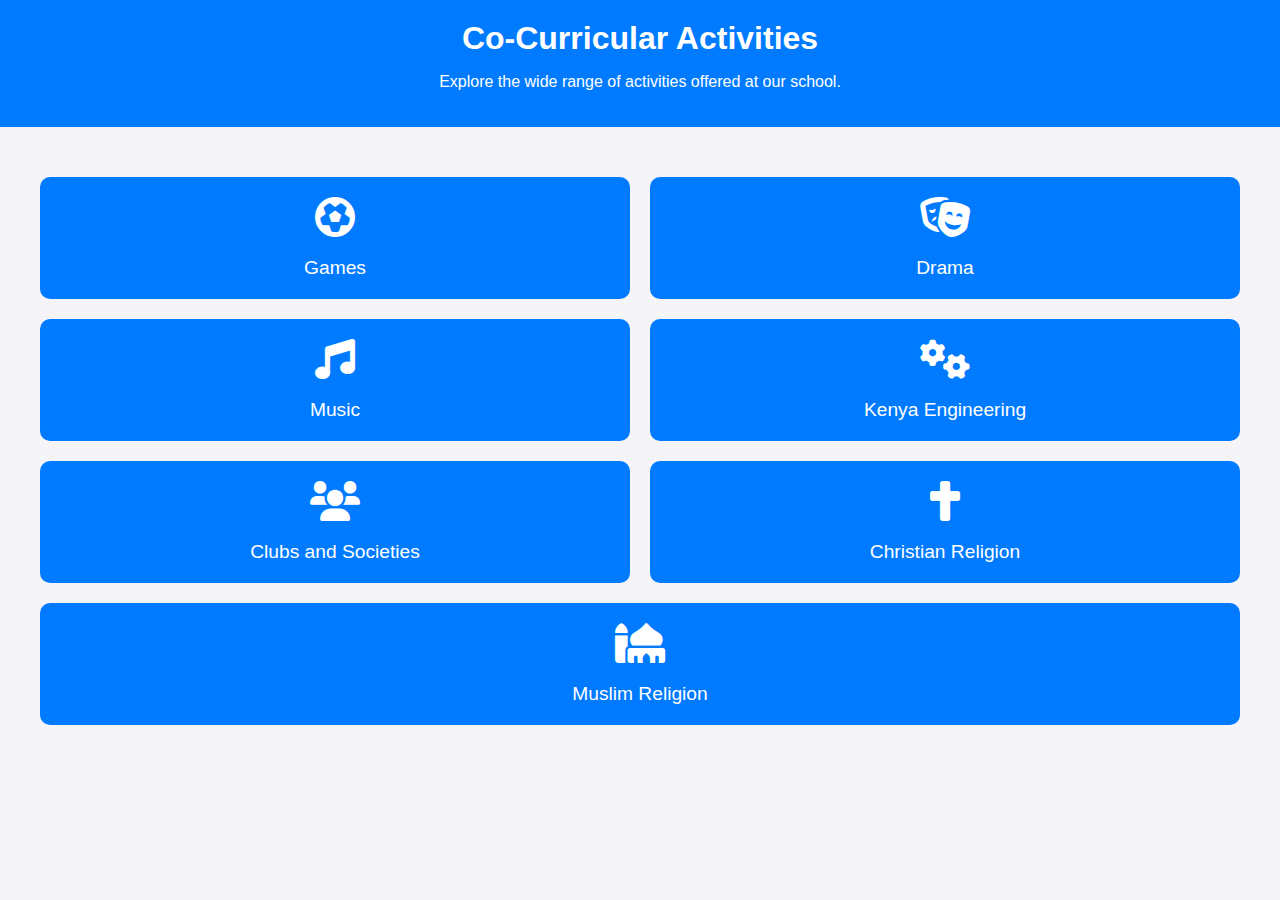
<file: co curricular.html>
<!DOCTYPE html>
<html lang="en">
<head>
    <meta charset="UTF-8">
    <meta name="viewport" content="width=device-width, initial-scale=1.0">
    <title>Co-Curricular Activities</title>
    <link rel="stylesheet" href="https://cdnjs.cloudflare.com/ajax/libs/font-awesome/6.0.0-beta3/css/all.min.css">
    <style>
        body {
            font-family: Arial, sans-serif;
            margin: 0;
            padding: 0;
            background-color: #f4f4f9;
        }
        .header {
            text-align: center;
            padding: 20px;
            background-color: #007BFF;
            color: white;
        }
        .header h1 {
            margin: 0;
        }
        .activities-container {
            max-width: 1200px;
            margin: 30px auto;
            padding: 20px;
            display: flex;
            flex-wrap: wrap;
            gap: 20px;
            justify-content: center;
        }
        .activity-item {
            flex: 1 1 calc(33.333% - 20px);
            background-color: #007BFF;
            color: white;
            border-radius: 10px;
            padding: 20px;
            text-align: center;
            transition: transform 0.3s ease, background-color 0.3s ease;
            cursor: pointer;
            position: relative;
            overflow: hidden;
        }
        .activity-item:hover {
            background-color: #0056b3;
            transform: scale(1.05);
        }
        .activity-item i {
            font-size: 2.5rem;
            margin-bottom: 10px;
        }
        .activity-item p {
            margin: 10px 0 0;
            font-size: 1.2rem;
        }
        .activity-item::before {
            content: '';
            position: absolute;
            top: 0;
            left: 0;
            width: 100%;
            height: 100%;
            background: rgba(255, 255, 255, 0.1);
            transform: scale(0);
            transition: transform 0.5s ease;
            border-radius: 50%;
        }
        .activity-item:hover::before {
            transform: scale(2);
        }
    </style>
    <script>
        document.addEventListener('DOMContentLoaded', () => {
            const activityItems = document.querySelectorAll('.activity-item');
            activityItems.forEach(item => {
                item.addEventListener('click', () => {
                    alert(`You clicked on ${item.dataset.activity}`);
                });
            });
        });
    </script>
</head>
<body>
    <div class="header">
        <h1>Co-Curricular Activities</h1>
        <p>Explore the wide range of activities offered at our school.</p>
    </div>
    <div class="activities-container">
        <div class="activity-item" data-activity="Games">
            <i class="fas fa-futbol"></i>
            <p>Games</p>
        </div>
        <div class="activity-item" data-activity="Drama">
            <i class="fas fa-theater-masks"></i>
            <p>Drama</p>
        </div>
        <div class="activity-item" data-activity="Music">
            <i class="fas fa-music"></i>
            <p>Music</p>
        </div>
        <div class="activity-item" data-activity="Kenya Engineering">
            <i class="fas fa-cogs"></i>
            <p>Kenya Engineering</p>
        </div>
        <div class="activity-item" data-activity="Clubs and Societies">
            <i class="fas fa-users"></i>
            <p>Clubs and Societies</p>
        </div>
        <div class="activity-item" data-activity="Christian Religion">
            <i class="fas fa-cross"></i>
            <p>Christian Religion</p>
        </div>
        <div class="activity-item" data-activity="Muslim Religion">
            <i class="fas fa-mosque"></i>
            <p>Muslim Religion</p>
        </div>
    </div>
</body>
</html>
</file>
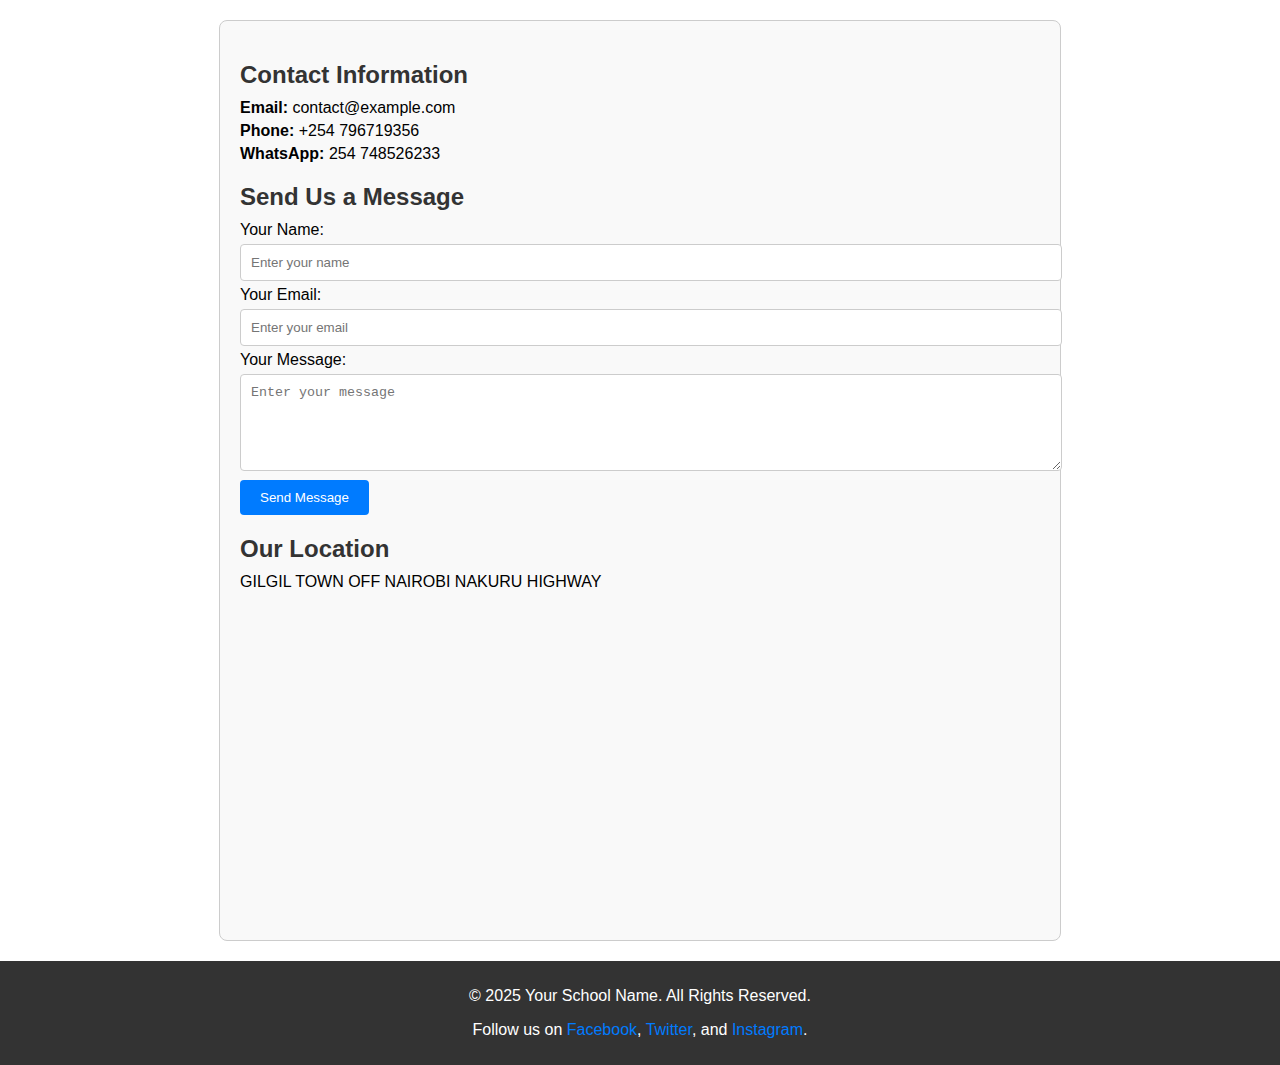
<file: contact.html>
<!DOCTYPE html>
<html lang="en">
<head>
    <meta charset="UTF-8">
    <meta name="viewport" content="width=device-width, initial-scale=1.0">
    <title>Contact Us</title>
    <style>
        body {
            font-family: Arial, sans-serif;
            margin: 0;
            padding: 0;
        }
        .contact-container {
            max-width: 800px;
            margin: 20px auto;
            padding: 20px;
            border: 1px solid #ccc;
            border-radius: 8px;
            background-color: #f9f9f9;
        }
        .contact-section {
            margin-bottom: 20px;
        }
        .contact-section h2 {
            margin-bottom: 10px;
            color: #333;
        }
        .contact-section p {
            margin: 5px 0;
        }
        .contact-section input, .contact-section textarea {
            width: 100%;
            padding: 10px;
            margin: 5px 0;
            border: 1px solid #ccc;
            border-radius: 4px;
        }
        .contact-section button {
            padding: 10px 20px;
            background-color: #007BFF;
            color: white;
            border: none;
            border-radius: 4px;
            cursor: pointer;
        }
        .contact-section button:hover {
            background-color: #0056b3;
        }
    </style>
</head>
<body>
    <div class="contact-container">
        <div class="contact-section">
            <h2>Contact Information</h2>
            <p><strong>Email:</strong> contact@example.com</p>
            <p><strong>Phone:</strong> +254 796719356</p>
            <p><strong>WhatsApp:</strong> 254 748526233</p>
        </div>
        <div class="contact-section">
            <h2>Send Us a Message</h2>
            <form action="#" method="post">
                <label for="name">Your Name:</label>
                <input type="text" id="name" name="name" placeholder="Enter your name" required>
                
                <label for="email">Your Email:</label>
                <input type="email" id="email" name="email" placeholder="Enter your email" required>
                
                <label for="message">Your Message:</label>
                <textarea id="message" name="message" rows="5" placeholder="Enter your message" required></textarea>
                
                <button type="submit">Send Message</button>
            </form>
        </div>
        <div class="contact-section">
            <h2>Our Location</h2>
            <p>GILGIL TOWN OFF NAIROBI NAKURU HIGHWAY</p>
            <iframe 
                src="https://g.co/kgs/FZ9fphF" 
                width="100%" 
                height="300" 
                style="border:0;" 
                allowfullscreen="" 
                loading="lazy">
            </iframe>
        </div>
    </div>
    <!-- Footer Section -->
    <footer style="background-color: #333; color: white; text-align: center; padding: 10px 0; margin-top: 20px;">
        <p>&copy; 2025 Your School Name. All Rights Reserved.</p>
        <p>Follow us on 
            <a href="#" style="color: #007BFF; text-decoration: none;">Facebook</a>, 
            <a href="#" style="color: #007BFF; text-decoration: none;">Twitter</a>, and 
            <a href="#" style="color: #007BFF; text-decoration: none;">Instagram</a>.
        </p>
    </footer>
</body>
</body>
</html>
</file>
